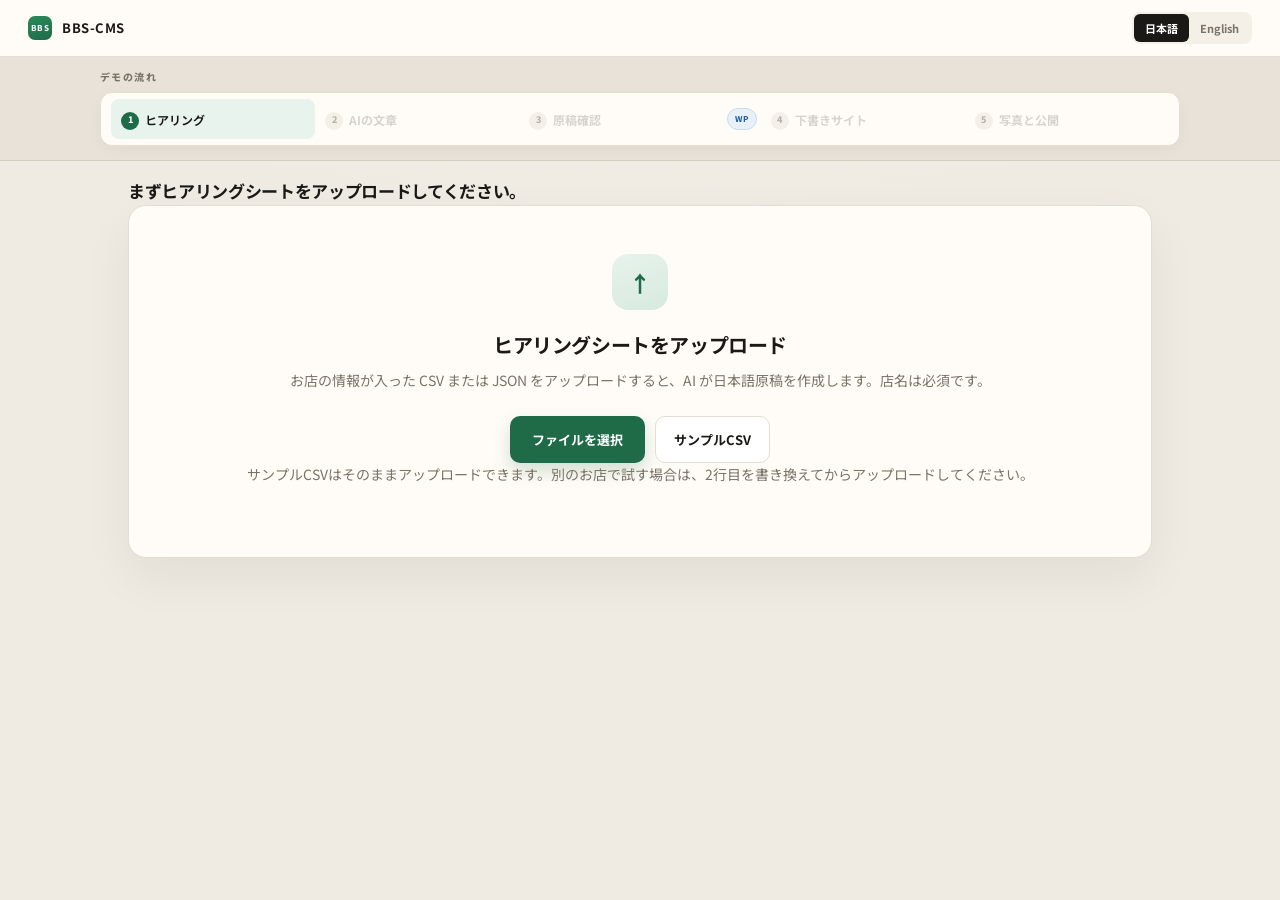
<file: docs/index.html>
<!DOCTYPE html>
<html lang="ja">
<head>
<meta charset="UTF-8">
<meta name="viewport" content="width=device-width, initial-scale=1">
<meta name="google" content="notranslate">
<title>BBS-CMS</title>
<link rel="preconnect" href="https://fonts.googleapis.com">
<link rel="preconnect" href="https://fonts.gstatic.com" crossorigin>
<link href="https://fonts.googleapis.com/css2?family=Noto+Sans+JP:wght@400;500;600;700&amp;family=Shippori+Mincho:wght@500;600;700&amp;display=swap" rel="stylesheet">
<style>
  :root {
    --ink: #1a1916;
    --muted: #7a7368;
    --line: #e4ddd2;
    --bg: #efeae2;
    --white: #fffcf7;
    --green: #1f6b48;
    --green-soft: #e7f3ec;
    --wp: #1d5f9e;
    --wp-soft: #e8f1f8;
    --gold: #b48a3c;
    --shop-base: #f7f1e8;
    --shop-ink: #2a271f;
    --shop-accent: #2a7d4f;
  }
  * { box-sizing: border-box; }
  html, body { height: 100%; }
  body {
    margin: 0;
    background:
      radial-gradient(1200px 420px at 50% -80px, #f7f3ec 0%, transparent 70%),
      var(--bg);
    color: var(--ink);
    font: 15px/1.65 "Noto Sans JP", "Hiragino Sans", ui-sans-serif, sans-serif;
  }
  button, input { font: inherit; }
  button { cursor: pointer; }
  .app { min-height: 100%; }
  header {
    position: sticky; top: 0; z-index: 30;
    display: flex; justify-content: space-between; align-items: center;
    padding: 12px 28px;
    background: var(--white);
    border-bottom: 1px solid var(--line);
  }
  .brand { display: flex; align-items: center; gap: 10px; }
  .mark {
    width: 24px; height: 24px; border-radius: 7px;
    background: linear-gradient(160deg, #2a8a5a, var(--green));
    color: #fff; display: grid; place-items: center; font-size: 8px; font-weight: 800; letter-spacing: .04em;
  }
  .brand strong { display: block; font-size: 13px; font-weight: 700; letter-spacing: .04em; }
  .brand small { display: none; }
  .lang { display: flex; background: #f4efe7; border-radius: 8px; padding: 2px; }
  .lang button { border: 0; background: transparent; padding: 5px 11px; font-size: 11px; font-weight: 700; color: var(--muted); border-radius: 6px; }
  .lang button.on { background: var(--ink); color: #fff; }
  .steps-bar {
    position: sticky; top: 49px; z-index: 20;
    background: #e8e2d8;
    border-bottom: 1px solid #d5cdc0;
    padding: 12px 28px 14px;
  }
  .steps-inner {
    max-width: 1080px; margin: 0 auto;
    background: var(--white);
    border: 1px solid var(--line);
    border-radius: 12px;
    padding: 6px 10px;
    box-shadow: 0 4px 14px rgba(40, 30, 16, .04);
  }
  .steps-label {
    margin: 0 auto 6px; max-width: 1080px;
    font-size: 10px; font-weight: 800; letter-spacing: .14em; color: var(--muted);
  }
  .story {
    display: flex; align-items: stretch; gap: 0;
  }
  .st {
    flex: 1; min-width: 0; border: 0; background: transparent;
    padding: 8px 10px; text-align: left; color: var(--muted);
    border-radius: 8px;
  }
  .st b {
    display: inline-flex; align-items: center; justify-content: center;
    width: 18px; height: 18px; border-radius: 50%;
    font-size: 9px; letter-spacing: 0; margin: 0 6px 0 0; vertical-align: middle;
    background: #ece6dc; color: var(--muted); font-weight: 800;
  }
  .st span {
    display: inline; font-size: 12px; font-weight: 650; color: var(--ink); opacity: .32;
    white-space: nowrap;
  }
  .st.on { background: var(--green-soft); }
  .st.on b { background: var(--green); color: #fff; }
  .st.on span, .st.done span { opacity: 1; }
  .st.done b { background: #d7eadf; color: var(--green); }
  .st.on.done b { background: var(--green); color: #fff; }
  .st.wp.on { background: var(--wp-soft); }
  .st.wp.on b { background: var(--wp); }
  .st.wp.done b { background: #d6e6f4; color: var(--wp); }
  .st.wp.on.done b { background: var(--wp); color: #fff; }
  .st:disabled { cursor: default; opacity: .55; }
  .gate {
    display: flex; align-items: center; padding: 0 4px;
    font-size: 8px; font-weight: 800; letter-spacing: .12em; color: var(--wp);
  }
  .gate i {
    font-style: normal; background: var(--wp-soft); border: 1px solid #c9dcea;
    padding: 3px 7px; border-radius: 999px; white-space: nowrap;
  }
  main { padding: 18px 28px 48px; max-width: 1080px; width: 100%; margin: 0 auto; }
  .say {
    margin: 0 0 2px; font-size: 17px; font-weight: 700; letter-spacing: -.02em; line-height: 1.4;
  }
  .hint { margin: 0 0 16px; color: var(--muted); font-size: 13px; }
  .say.hid, .hint.hid, .deploy-note.hid { display: none; }
  .deploy-note {
    margin: 0 0 14px; padding: 10px 14px; border-radius: 10px;
    background: #fff6df; border: 1px solid #ead7a0; color: #6a5318; font-size: 12px; line-height: 1.55;
  }
  .chip {
    display: inline-flex; align-items: center;
    font-size: 10px; font-weight: 800; letter-spacing: .1em;
    padding: 4px 9px; border-radius: 999px; margin-bottom: 10px;
  }
  .chip.b { background: var(--wp-soft); color: var(--wp); }
  .chip.gold { background: #f6edd8; color: #7a5c1e; }

  .doc {
    background: var(--white); border: 1px solid #d9d3c8; border-radius: 14px;
    overflow: hidden; box-shadow: 0 20px 50px rgba(40, 30, 16, .08);
  }
  .xls-bar {
    display: flex; justify-content: space-between; align-items: center; gap: 12px;
    padding: 11px 16px; background: linear-gradient(180deg, #2a8a5a, #1f6b48); color: #fff;
  }
  .xls-bar span { font-size: 13px; font-weight: 700; }
  .xls-bar small { font-weight: 500; opacity: .8; margin-left: 8px; font-size: 12px; }
  .xls-actions { display: flex; align-items: center; gap: 8px; flex-wrap: wrap; }
  .xls-dl, .xls-up, .xls-reset {
    color: #fff; text-decoration: none; font-size: 11px; font-weight: 700;
    background: rgba(255,255,255,.16); padding: 6px 11px; border-radius: 8px; border: 0; cursor: pointer;
  }
  .xls-up { cursor: pointer; display: inline-block; }
  .xls-up:hover, .xls-dl:hover, .xls-reset:hover { background: rgba(255,255,255,.26); }
  .xls-reset { color: #fff; }
  .xls-tabs {
    display: flex; gap: 0; padding: 0 12px; background: #f6f2ea; border-bottom: 1px solid var(--line);
  }
  .xls-tabs button {
    border: 0; background: transparent; padding: 10px 16px; font-size: 12px; font-weight: 700;
    color: var(--muted); border-bottom: 2px solid transparent; margin-bottom: -1px;
  }
  .xls-tabs button.on { color: var(--green); border-bottom-color: var(--green); background: #fff; }
  .xls-wrap { overflow: auto; background: #fff; padding: 0; }
  .xls-grid { width: 100%; border-collapse: collapse; font-size: 13.5px; }
  .xls-grid th {
    background: #f8f5ef; border-bottom: 1px solid var(--line); padding: 8px 14px;
    font-size: 10px; font-weight: 800; letter-spacing: .08em; color: var(--muted); text-align: left;
  }
  .xls-grid td { border-bottom: 1px solid #efeae2; padding: 10px 14px; vertical-align: top; line-height: 1.55; }
  .xls-grid td.xnum { color: #b4ada3; text-align: right; width: 36px; font-size: 11px; padding-right: 0; vertical-align: top; }
  .xls-grid td.xkey { color: var(--muted); font-weight: 650; min-width: 120px; max-width: 34%; white-space: normal; word-break: break-word; vertical-align: top; }
  .xls-grid td.xval { color: var(--ink); min-width: 160px; word-break: break-word; white-space: pre-wrap; vertical-align: top; }
  .xls-grid td.xhead { color: var(--muted); font-weight: 650; min-width: 180px; max-width: 42%; word-break: break-word; vertical-align: top; font-size: 12px; }
  .xls-grid tr.placeholder td { opacity: .55; }
  .xls-profile { font-size: 10px; font-weight: 800; letter-spacing: .06em; background: rgba(255,255,255,.18); padding: 4px 8px; border-radius: 999px; margin-left: 8px; }
  .xls-empty { padding: 28px 18px; color: var(--muted); font-size: 13px; line-height: 1.6; }
  .xls-grid tr:hover td { background: #fbf8f2; }
  .xcell-input { width: 100%; border: 0; background: transparent; padding: 0; font: inherit; font-weight: 700; color: inherit; }
  .xls-foot {
    display: flex; justify-content: space-between; align-items: center; gap: 12px; flex-wrap: wrap;
    padding: 12px 16px; background: #faf7f1; border-top: 1px solid var(--line);
  }
  .xls-foot p { margin: 0; font-size: 12px; color: var(--muted); }

  .actions { display: flex; gap: 8px; flex-wrap: wrap; }
  .btn {
    border: 0; border-radius: 10px; padding: 11px 18px; font-weight: 700; font-size: 13px;
    transition: transform .12s ease, box-shadow .12s ease;
  }
  .btn:hover { transform: translateY(-1px); }
  .btn.g { background: var(--green); color: #fff; box-shadow: 0 8px 18px rgba(31, 107, 72, .2); }
  .btn.b { background: var(--wp); color: #fff; box-shadow: 0 8px 18px rgba(29, 95, 158, .2); }
  .btn.w { background: #fff; border: 1px solid var(--line); color: var(--ink); }
  .btn:disabled { opacity: .38; cursor: not-allowed; transform: none; box-shadow: none; }

  .upload-stage {
    background: var(--white); border: 1px solid var(--line); border-radius: 18px;
    padding: 48px 32px; text-align: center;
    box-shadow: 0 20px 50px rgba(40, 30, 16, .06);
  }
  .upload-icon {
    width: 56px; height: 56px; margin: 0 auto 18px; border-radius: 16px;
    background: linear-gradient(160deg, #e7f3ec, #d7eadf); color: var(--green);
    display: grid; place-items: center; font-size: 22px; font-weight: 800;
  }
  .upload-stage h2 { margin: 0 0 8px; font-size: 20px; font-weight: 700; letter-spacing: -.02em; }
  .upload-stage p { margin: 0 0 24px; color: var(--muted); font-size: 14px; line-height: 1.6; }
  .upload-actions { display: flex; justify-content: center; gap: 10px; flex-wrap: wrap; }
  .upload-big { display: inline-flex; align-items: center; gap: 8px; padding: 13px 22px; cursor: pointer; }
  .upload-note { margin-top: 18px; font-size: 12px; color: #a39888; }

  .ai-studio {
    background: #f7f7f8; border: 1px solid #e5e5e5; border-radius: 20px;
    overflow: hidden; box-shadow: 0 24px 60px rgba(0, 0, 0, .06);
    min-height: 520px; display: flex; flex-direction: column;
  }
  .ai-top {
    display: flex; justify-content: space-between; align-items: center; gap: 16px; flex-wrap: wrap;
    padding: 14px 20px; background: #fff; border-bottom: 1px solid #ececec;
  }
  .ai-brand { display: flex; align-items: center; gap: 10px; }
  .ai-mark {
    width: 28px; height: 28px; border-radius: 8px;
    background: linear-gradient(145deg, #10a37f, #0d8a6a); color: #fff;
    display: grid; place-items: center; font-size: 10px; font-weight: 800;
  }
  .ai-brand strong { display: block; font-size: 13px; font-weight: 700; color: #202123; }
  .ai-brand small { display: block; font-size: 11px; color: #6e6e80; margin-top: 1px; }
  .ai-progress { display: flex; gap: 6px; flex-wrap: wrap; }
  .ai-pill {
    font-size: 10px; font-weight: 700; letter-spacing: .06em; padding: 5px 10px; border-radius: 999px;
    background: #f0f0f0; color: #8e8ea0;
  }
  .ai-pill.on { background: #e7f3ec; color: var(--green); }
  .ai-pill.done { background: #ececec; color: #565869; }
  .ai-thread {
    flex: 1; overflow: auto; padding: 24px 20px 20px;
    display: flex; flex-direction: column; gap: 18px;
  }
  .ai-msg { display: flex; gap: 12px; align-items: flex-start; max-width: 820px; width: 100%; margin: 0 auto; }
  .ai-msg.user { flex-direction: row-reverse; margin-left: auto; }
  .ai-avatar {
    width: 30px; height: 30px; border-radius: 8px; flex-shrink: 0;
    display: grid; place-items: center; font-size: 10px; font-weight: 800;
  }
  .ai-msg.assistant .ai-avatar { background: #10a37f; color: #fff; }
  .ai-msg.user .ai-avatar { background: #5436da; color: #fff; }
  .ai-bubble {
    flex: 1; min-width: 0; background: #fff; border: 1px solid #ececec;
    border-radius: 14px; padding: 16px 18px; line-height: 1.75; color: #353740; font-size: 14.5px;
    box-shadow: 0 1px 2px rgba(0,0,0,.04);
  }
  .ai-msg.user .ai-bubble { background: #f7f7f8; color: #202123; }
  .ai-note {
    max-width: 820px; width: 100%; margin: 0 auto;
    font-size: 12px; color: #8e8ea0; padding: 0 42px;
  }
  .ai-composer {
    border-top: 1px solid #ececec; background: #fff; padding: 14px 20px 18px;
  }
  .ai-composer-inner {
    max-width: 820px; margin: 0 auto;
    display: flex; align-items: center; justify-content: space-between; gap: 12px; flex-wrap: wrap;
    background: #f7f7f8; border: 1px solid #ececec; border-radius: 16px;
    padding: 10px 12px 10px 18px;
  }
  .ai-composer p { margin: 0; font-size: 13px; color: #565869; line-height: 1.5; }
  .ai-composer .actions { margin: 0; }
  .ai-busy {
    display: flex; align-items: center; gap: 10px;
    color: #8e8ea0; font-size: 13px;
  }
  .ai-bubble .sec { margin-top: 18px; padding-top: 16px; border-top: 1px solid #f0f0f0; }
  .ai-bubble .sec:first-child { margin-top: 0; padding-top: 0; border-top: 0; }
  .ai-bubble .sec-lab {
    font-size: 10px; font-weight: 800; letter-spacing: .14em; color: #8e8ea0; margin-bottom: 8px;
  }
  .ai-bubble h3 {
    margin: 0 0 10px; font-size: 22px; line-height: 1.45; font-weight: 650;
    font-family: "Shippori Mincho", serif; color: #202123;
  }
  .ai-bubble .lead { margin: 0; font-size: 15px; line-height: 1.85; color: #353740; }
  .ai-bubble .para { margin: 0 0 12px; font-size: 14.5px; line-height: 1.85; color: #353740; }
  .ai-bubble .para:last-child { margin-bottom: 0; }
  .ai-bubble .cta-pill {
    display: inline-block; margin-top: 4px; padding: 8px 16px; border-radius: 999px;
    background: var(--green); color: #fff; font-size: 12px; font-weight: 700;
  }
  .ai-cursor {
    display: inline-block; width: 2px; height: 1em; background: #10a37f;
    margin-left: 2px; vertical-align: text-bottom; animation: blink .9s step-end infinite;
  }
  @keyframes blink { 50% { opacity: 0; } }
  .ai-typing {
    display: inline-flex; gap: 4px; align-items: center; padding: 2px 0;
  }
  .ai-typing i {
    width: 5px; height: 5px; border-radius: 50%; background: #8e8ea0;
    animation: typdot 1.2s ease-in-out infinite;
  }
  .ai-typing i:nth-child(2) { animation-delay: .15s; }
  .ai-typing i:nth-child(3) { animation-delay: .3s; }
  @keyframes typdot { 0%, 60%, 100% { transform: translateY(0); opacity: .4; } 30% { transform: translateY(-3px); opacity: 1; } }

  .copy-wrap {
    background: #fbf7f0;
    border: 1px solid #e0d6c6;
    border-radius: 18px;
    overflow: hidden;
    box-shadow: 0 24px 56px rgba(40, 30, 16, .08);
  }
  .copy-banner {
    display: flex; align-items: center; justify-content: space-between; gap: 12px;
    padding: 11px 28px; background: #2a271f; color: #f3eadc;
    font-size: 11px; font-weight: 700; letter-spacing: .12em;
  }
  .copy-banner.writing { justify-content: flex-start; }
  .copy-banner .dot {
    width: 7px; height: 7px; border-radius: 50%; background: #c4a574; flex-shrink: 0;
    animation: pulse 1.1s ease-in-out infinite;
  }
  .copy-banner em { font-style: normal; color: #c4a574; font-weight: 800; }
  .copy-body {
    padding: 40px 48px 44px;
    max-width: 760px;
    margin: 0 auto;
    background:
      linear-gradient(180deg, rgba(255,255,255,.55) 0%, transparent 80px),
      #fbf7f0;
  }
  .copy-kicker {
    font-size: 11px; font-weight: 700; letter-spacing: .18em; color: var(--green);
    margin: 0 0 14px;
  }
  .copy-part { margin-bottom: 28px; }
  .copy-part:last-child { margin-bottom: 0; }
  .copy-lab {
    font-size: 10px; font-weight: 800; letter-spacing: .16em; color: #a39888;
    margin-bottom: 10px;
  }
  .copy-part h2 {
    margin: 0; font-size: 32px; line-height: 1.4; font-weight: 700;
    font-family: "Shippori Mincho", serif; letter-spacing: .02em;
  }
  .copy-rule {
    width: 48px; height: 1px; background: #c4a574; margin: 22px 0 0; border: 0;
  }
  .copy-part .lead {
    margin: 0; font-size: 17px; line-height: 2; color: #3d3932;
    font-family: "Shippori Mincho", serif;
  }
  .copy-part .text p {
    margin: 0 0 18px; font-size: 15.5px; line-height: 2.05; color: #3d3932;
  }
  .copy-part .text p:last-child { margin-bottom: 0; }
  .copy-btn {
    display: inline-block; background: var(--green); color: #fff;
    padding: 12px 22px; border-radius: 999px; font-weight: 700; font-size: 13px;
    letter-spacing: .04em; box-shadow: 0 10px 22px rgba(31, 107, 72, .22);
  }
  .pulse { animation: pulse 1.1s ease-in-out infinite; }
  @keyframes pulse { 50% { opacity: .4; } }

  .decide {
    display: flex; align-items: center; justify-content: space-between; gap: 12px; flex-wrap: wrap;
    margin-top: 14px; padding: 14px 16px; background: var(--white);
    border: 1px solid var(--line); border-radius: 14px;
    box-shadow: 0 8px 24px rgba(40, 30, 16, .04);
  }
  .decide p { margin: 0; font-size: 14px; font-weight: 700; }

  .browser {
    background: var(--white); border: 1px solid var(--line); border-radius: 16px; overflow: hidden;
    box-shadow: 0 22px 50px rgba(40, 30, 16, .1);
  }
  .chrome {
    display: flex; align-items: center; gap: 8px; padding: 9px 14px;
    background: #ece7de; border-bottom: 1px solid var(--line);
  }
  .dots { display: flex; gap: 5px; }
  .dots i { width: 8px; height: 8px; border-radius: 50%; background: #c9c0b3; }
  .url {
    flex: 1; background: #fff; border: 1px solid #ddd6ca; border-radius: 999px;
    padding: 4px 12px; font-size: 12px; color: var(--muted);
    display: flex; justify-content: space-between; gap: 10px;
  }
  .badge { font-size: 10px; font-weight: 800; letter-spacing: .06em; color: var(--wp); background: var(--wp-soft); padding: 2px 7px; border-radius: 999px; }
  .badge.live { color: var(--green); background: var(--green-soft); animation: none; }
  .tabs { display: flex; gap: 0; background: #f4efe7; padding: 0 10px; border-bottom: 1px solid var(--line); }
  .tabs button {
    border: 0; background: transparent; padding: 11px 14px; font-size: 13px; font-weight: 700; color: var(--muted);
    border-bottom: 2px solid transparent;
  }
  .tabs button.on { color: var(--wp); border-bottom-color: var(--wp); }
  .site { background: var(--shop-base); color: var(--shop-ink); }
  .snav {
    display: flex; justify-content: space-between; align-items: center;
    padding: 18px 28px; border-bottom: 1px solid #eadfce; font-size: 13px;
  }
  .snav strong { font-size: 16px; font-family: "Shippori Mincho", serif; font-weight: 700; }
  .snav span { color: var(--muted); letter-spacing: .04em; }
  .hero { padding: 40px 28px 22px; }
  .hero small { display: block; color: var(--shop-accent); font-size: 11px; font-weight: 800; letter-spacing: .14em; }
  .hero h2 { margin: 10px 0 14px; font-size: 30px; line-height: 1.4; font-family: "Shippori Mincho", serif; font-weight: 700; }
  .hero p { margin: 0 0 8px; }
  .cta {
    display: inline-block; background: var(--shop-accent); color: #fff; font-weight: 700;
    padding: 10px 18px; border-radius: 999px; font-size: 13px; margin-top: 10px;
  }
  .copy { padding: 4px 28px 24px; }
  .copy p { margin: 0 0 12px; font-size: 14.5px; line-height: 1.9; }
  .photos { display: grid; grid-template-columns: 1fr 1fr; gap: 10px; padding: 0 28px 18px; }
  .ph {
    min-height: 132px; border: 1.5px dashed var(--gold); border-radius: 12px;
    background: repeating-linear-gradient(-45deg, #f6edd8, #f6edd8 8px, #f0e3c4 8px, #f0e3c4 16px);
    display: grid; place-items: center; text-align: center; font-size: 13px; color: #7a5c1e; width: 100%;
  }
  .ph.on {
    border-style: solid; color: #fff; font-weight: 700;
    background: linear-gradient(160deg, #8a9e7a 0%, #5e7a58 42%, #c4a574 100%);
  }
  .svc {
    display: flex; justify-content: space-between; align-items: baseline; gap: 16px;
    padding: 16px 28px; border-top: 1px solid #eadfce; background: rgba(255,255,255,.55);
  }
  .svc b { display: block; font-family: "Shippori Mincho", serif; }
  .svc em { font-style: normal; color: var(--muted); font-size: 12px; font-weight: 500; }
  .info { display: grid; grid-template-columns: repeat(3, 1fr); gap: 1px; background: #eadfce; border-top: 1px solid #eadfce; }
  .info div { background: #fff; padding: 14px 16px; font-size: 12px; }
  .info b { display: block; color: var(--muted); font-size: 10px; letter-spacing: .1em; margin-bottom: 4px; }
  .foot { padding: 14px 28px 18px; font-size: 12px; color: var(--muted); }
  .err { color: #8f3b30; font-size: 13px; margin-top: 12px; }
  .ok { color: var(--green); font-size: 13px; margin-top: 12px; }
  @media (max-width: 860px) {
    .story { overflow-x: auto; }
    .st span { display: none; }
    .st.on span { display: inline; }
    .gate { display: none; }
    .photos, .info { grid-template-columns: 1fr; }
    header, .steps-bar, main { padding-left: 16px; padding-right: 16px; }
    .steps-bar { top: 45px; }
    .copy-body { padding: 24px 20px 28px; }
    .copy-part h2 { font-size: 24px; }
  }
</style>
</head>
<body data-lang="ja">
<div class="app">
  <header>
    <div class="brand">
      <span class="mark">BBS</span>
      <div>
        <strong>BBS-CMS</strong>
        <small id="brandsub"></small>
      </div>
    </div>
    <div class="lang">
      <button type="button" data-lang="ja" class="on">日本語</button>
      <button type="button" data-lang="en">English</button>
    </div>
  </header>
  <section class="steps-bar">
    <p class="steps-label" id="stepslabel"></p>
    <div class="steps-inner">
      <nav class="story" id="stepper"></nav>
    </div>
  </section>
  <main>
    <p class="deploy-note hid" id="deployNote"></p>
    <p class="say" id="say"></p>
    <p class="hint" id="hint"></p>
    <div id="view"></div>
    <p id="msg"></p>
  </main>
</div>
<script src="config.js"></script>
<script>
(function () {
  var STEPS = [
    { id: "hearing", ja: "ヒアリング", en: "Hearing" },
    { id: "write", ja: "AIの文章", en: "AI copy" },
    { id: "review", ja: "原稿確認", en: "Copy review" },
    { id: "wp", ja: "下書きサイト", en: "Draft site", wp: true },
    { id: "finish", ja: "写真と公開", en: "Photos", wp: true }
  ];
  var SAY = {
    hearing: ["まずヒアリングシートをアップロードしてください。", "Upload the hearing sheet first."],
    write: ["", ""],
    review: ["", ""],
    wp: ["WordPressに4ページの下書きができました。まだ公開していません。", "A 4-page WordPress draft is ready. It is not published."],
    finish: ["写真と公開は手動です。AIは公開しません。", "Photos and publish are manual. AI does not publish."]
  };
  var HINT = {
    hearing: ["CSV または JSON。テンプレートもダウンロードできます。", "CSV or JSON. You can download a template."],
    write: ["", ""],
    review: ["", ""],
    wp: ["ホーム・メニュー・アクセス・ご予約。下書きのままです。", "Home, Menu, Access, Booking. Still a draft."],
    finish: ["金色の枠をクリックして写真を入れてから、公開できます。", "Click a gold frame to add a photo, then Publish."]
  };
  var state = {
    step: "hearing", max: 0, running: false, jobId: "", xlsTab: "summary",
    hearingLoaded: false, hearingSource: "", hearingFile: "", hearingProfile: "",
    hearingTable: { summary: [], raw: [], menu_count: 0, default_tab: "summary" },
    writePhase: 0, aiStatus: "",
    costUsd: null,
    hearing: {
      business_name: "", catchcopy: "", concept: "", industry: "relaxation_salon",
      area: "", address: "", station: "", phone: "", hours: "", closed: "",
      parking: "", reservation: "", payment: "", first_visit: "", target: "", tone: "",
      atmosphere: [], menu: [], services: [], forbidden: [], missing: [],
      colors: { base: "#FBF7F0", ink: "#2C2A26", "accent-1": "#2a7d4f", "accent-2": "#C4A574" }
    },
    copy: { heading: "", lead: "", body_paragraphs: [], cta: "" },
    site: null, photos: {}, published: false, raw: "", page: "home"
  };
  var abort = null, timer = null;

  function api(path) {
    var base = String(window.DEMO_API_BASE || "").replace(/\/$/, "");
    return base + path;
  }
  function asset(name) {
    return window.DEMO_API_BASE ? api("/v1/demo/" + name) : "./" + name;
  }
  function isHostedDemo() {
    return location.hostname.endsWith("github.io") || location.hostname.endsWith("githubusercontent.com");
  }
  function showDeployNote() {
    var el = document.getElementById("deployNote");
    if (!el) return;
    if (isHostedDemo() && !window.DEMO_API_BASE) {
      el.className = "deploy-note";
      el.textContent = t(
        "プレビュー表示です。AIの文章生成には API の接続が必要です。URL に ?api=あなたのAPIのURL を付けて開いてください。",
        "Preview mode. Live AI needs an API URL. Open with ?api=YOUR_API_URL"
      );
    } else {
      el.className = "deploy-note hid";
      el.textContent = "";
    }
  }
  function loadHearingData() {
    return fetch(api("/v1/demo/hearing"))
      .then(function (r) {
        if (!r.ok) throw new Error("HTTP " + r.status);
        return r.json();
      })
      .catch(function () {
        return fetch("./hearing_salon.json")
          .then(function (r) {
            if (!r.ok) throw new Error("HTTP " + r.status);
            return r.json();
          })
          .then(function (hearing) { return { hearing: hearing }; });
      });
  }

  function L() { return document.body.getAttribute("data-lang") === "en" ? "en" : "ja"; }
  function t(ja, en) { return L() === "ja" ? ja : en; }
  function esc(s) {
    return String(s || "").replace(/[&<>"']/g, function (c) {
      return ({ "&": "&amp;", "<": "&lt;", ">": "&gt;", '"': "&quot;", "'": "&#39;" })[c];
    });
  }
  function list(v) { return Array.isArray(v) ? v : String(v || "").split(/[、,]/).map(function (x) { return x.trim(); }).filter(Boolean); }
  function pick(str, key) {
    var m = String(str).match(new RegExp('"' + key + '"\\s*:\\s*"((?:\\\\.|[^"\\\\])*)"'));
    if (!m) return "";
    try { return JSON.parse('"' + m[1] + '"'); } catch (e) { return m[1]; }
  }
  function pickArr(str) {
    var m = String(str).match(/"body_paragraphs"\s*:\s*\[([\s\S]*?)\]/);
    if (!m) return [];
    try { return JSON.parse("[" + m[1] + "]"); } catch (e) { return []; }
  }
  function msg(text, ok) {
    var el = document.getElementById("msg");
    el.className = ok ? "ok" : (text ? "err" : "");
    el.textContent = text || "";
  }
  function readForm() {
    var name = document.getElementById("business_name");
    if (name) state.hearing.business_name = name.value.trim();
    var area = document.getElementById("area");
    if (area) state.hearing.area = area.value.trim();
    if (!state.hearing.area) {
      state.hearing.area = String(state.hearing.address || state.hearing.station || "").trim();
    }
  }
  function buildTableFromHearing(h) {
    h = h || {};
    var fields = [
      ["business_name", "店名", "Shop name"],
      ["industry", "業種", "Industry"],
      ["catchcopy", "キャッチコピー", "Tagline"],
      ["concept", "コンセプト", "Concept"],
      ["target", "ターゲット", "Target"],
      ["tone", "トーン", "Tone"],
      ["area", "エリア", "Area"],
      ["address", "住所", "Address"],
      ["station", "最寄駅", "Station"],
      ["phone", "電話", "Phone"],
      ["hours", "営業時間", "Hours"],
      ["closed", "定休日", "Closed"],
      ["reservation", "予約", "Booking"],
      ["payment", "支払い", "Payment"],
      ["first_visit", "初回来店", "First visit"]
    ];
    var summary = [];
    fields.forEach(function (f) {
      var val = h[f[0]];
      if (Array.isArray(val)) val = val.join("、");
      if (val == null || String(val).trim() === "") return;
      summary.push({ key: f[0], label_ja: f[1], label_en: f[2], value: String(val) });
    });
    list(h.missing).forEach(function (item) {
      if (!summary.some(function (row) { return row.key === "missing"; })) {
        summary.push({ key: "missing", label_ja: "未確認", label_en: "Still needed", value: list(h.missing).join("、") });
      }
    });
    var menu = menuOf(h);
    return {
      summary: summary,
      raw: [],
      menu_count: menu.length,
      service_count: list(h.services).length,
      default_tab: menu.length ? "menu" : "summary"
    };
  }
  function hearingTabs(table, h) {
    table = table || { summary: [], raw: [], menu_count: 0 };
    var tabs = [];
    if ((table.summary || []).length) {
      tabs.push({ id: "summary", ja: "整理済み", en: "Summary" });
    }
    if (menuOf(h).length || (table.menu_count || 0) > 0 || list(h.services).length) {
      tabs.push({ id: "menu", ja: "メニュー", en: "Menu" });
    }
    if ((table.raw || []).length) {
      tabs.push({ id: "sheet", ja: "CSV原文", en: "CSV fields" });
    }
    if (!tabs.length) tabs.push({ id: "summary", ja: "整理済み", en: "Summary" });
    return tabs;
  }
  function pickDefaultTab(table) {
    table = table || {};
    if (table.default_tab && ["summary", "menu", "sheet"].indexOf(table.default_tab) >= 0) {
      return table.default_tab;
    }
    if ((table.menu_count || 0) > 0) return "menu";
    if ((table.raw || []).length > 12) return "sheet";
    return "summary";
  }
  function menuOf(h) {
    if (h.menu && h.menu.length) return h.menu;
    return list(h.services).map(function (name) { return { name: name, duration: "", price: t("要ヒアリング", "TBD") }; });
  }
  function hasHearing() {
    return state.hearingLoaded && !!String(state.hearing.business_name || "").trim();
  }
  function csvEscape(value) {
    var s = String(value == null ? "" : value);
    if (/[",\n\r]/.test(s)) return '"' + s.replace(/"/g, '""') + '"';
    return s;
  }
  function hearingCsvHeaders() {
    return ["business_name", "catchcopy", "concept", "area", "address", "station", "phone", "hours", "closed", "parking", "reservation", "payment", "first_visit", "target", "tone", "services", "forbidden", "missing"];
  }
  function hearingToCsv(h) {
    h = h || {};
    var menu = Array.isArray(h.menu) ? h.menu : [];
    var services = menu.length
      ? menu.map(function (item) {
          return [item.name, item.duration, item.price].filter(Boolean).join(" ");
        }).join("; ")
      : (Array.isArray(h.services) ? h.services.join("; ") : String(h.services || ""));
    var row = {
      business_name: h.business_name || "",
      catchcopy: h.catchcopy || "",
      concept: h.concept || "",
      area: h.area || "",
      address: h.address || "",
      station: h.station || "",
      phone: h.phone || "",
      hours: h.hours || "",
      closed: h.closed || "",
      parking: h.parking || "",
      reservation: h.reservation || "",
      payment: h.payment || "",
      first_visit: h.first_visit || "",
      target: h.target || "",
      tone: h.tone || "",
      services: services,
      forbidden: list(h.forbidden).join(", "),
      missing: list(h.missing).join(", ")
    };
    var headers = hearingCsvHeaders();
    return headers.join(",") + "\n" + headers.map(function (key) { return csvEscape(row[key]); }).join(",") + "\n";
  }
  function downloadCsv(filename, text) {
    var blob = new Blob(["\uFEFF" + text], { type: "text/csv;charset=utf-8" });
    var a = document.createElement("a");
    a.href = URL.createObjectURL(blob);
    a.download = filename;
    document.body.appendChild(a);
    a.click();
    a.remove();
    setTimeout(function () { URL.revokeObjectURL(a.href); }, 800);
  }
  function templateCsv() {
    return hearingToCsv({
      business_name: "緑の間リラクゼーション",
      catchcopy: "桜新町で、仕事帰りのひと休み。",
      concept: "日常の疲れをほどく落ち着いたプライベート空間。地域密着型サロン。",
      area: "東京都世田谷区桜新町",
      address: "東京都世田谷区桜新町1-12-8 グリーンビル2F",
      station: "東急田園都市線 桜新町駅 徒歩4分",
      phone: "03-1234-5678",
      hours: "10:00–20:00（最終受付 19:00）",
      closed: "火曜定休",
      parking: "近隣コインパーキング",
      reservation: "お電話またはLINE公式アカウント",
      payment: "現金・クレジットカード（VISA/Mastercard/JCB）",
      first_visit: "初回カウンセリングあり",
      target: "桜新町周辺で働く30〜50代",
      tone: "落ち着いた丁寧語。上品すぎず初めてでも入りやすい",
      services: "アロマ 60/90分 ¥8,800/¥12,100; ヘッドスパ 40分 ¥5,500; フットケア 40分 ¥4,400; リフレッシュ 75分 ¥11,000",
      forbidden: "医療効果の断定,必ず改善する,医師監修と偽ること",
      missing: "スタッフ紹介,お客様の声,店内写真"
    });
  }
  function currentHearingFilename() {
    var file = String(state.hearingFile || "");
    if (/\.csv$/i.test(file) && !/^hearing_salon\.csv$/i.test(file)) return file;
    var base = String(state.hearing.business_name || "hearing-sheet")
      .replace(/[\\/:*?"<>|]+/g, "")
      .replace(/\s+/g, "-")
      .slice(0, 60);
    return (base || "hearing-sheet") + ".csv";
  }
  function downloadHearingSheet() {
    if (hasHearing()) {
      readForm();
      downloadCsv(currentHearingFilename(), hearingToCsv(state.hearing));
      return;
    }
    downloadCsv("hearing-sheet.csv", templateCsv());
  }

  function viewAiStudio() {
    var h = state.hearing;
    var c = state.copy || {};
    var paras = c.body_paragraphs || [];
    var hasContent = !!(c.heading || c.lead || paras.length || c.cta);
    var done = !state.running && hasContent;
    var phase = done ? 3 : (state.writePhase || 1);
    var pills = [
      { n: 1, ja: "ヒアリング確認", en: "Hearing check" },
      { n: 2, ja: "高速執筆", en: "Fast draft" },
      { n: 3, ja: "並列検証", en: "Parallel verify" }
    ];
    var pillHtml = pills.map(function (p) {
      var cls = "ai-pill" + (phase > p.n || done ? " done" : "") + (phase === p.n && !done ? " on" : "") + (done && p.n === 3 ? " on" : "");
      return '<span class="' + cls + '">' + t(p.ja, p.en) + "</span>";
    }).join("");
    var draft = "";
    if (c.heading) {
      draft += '<div class="sec"><div class="sec-lab">' + t("見出し", "Headline") + "</div><h3>" + esc(c.heading) + "</h3></div>";
    } else if (state.running) {
      draft += '<div class="sec"><div class="sec-lab">' + t("見出し", "Headline") + '</div><span class="ai-typing"><i></i><i></i><i></i></span></div>';
    }
    if (c.lead) {
      draft += '<div class="sec"><div class="sec-lab">' + t("リード文", "Lead") + '</div><p class="lead">' + esc(c.lead) + "</p></div>";
    } else if (state.running && c.heading) {
      draft += '<div class="sec"><div class="sec-lab">' + t("リード文", "Lead") + '</div><span class="ai-typing"><i></i><i></i><i></i></span></div>';
    }
    if (paras.length) {
      draft += '<div class="sec"><div class="sec-lab">' + t("本文", "Body") + "</div>";
      draft += paras.map(function (p) { return '<p class="para">' + esc(p) + "</p>"; }).join("");
      draft += "</div>";
    } else if (state.running && c.lead) {
      draft += '<div class="sec"><div class="sec-lab">' + t("本文", "Body") + '</div><span class="ai-typing"><i></i><i></i><i></i></span></div>';
    }
    if (c.cta) {
      draft += '<div class="sec"><div class="sec-lab">CTA</div><span class="cta-pill">' + esc(c.cta) + "</span></div>";
    }
    if (!hasContent && state.running) {
      draft = '<span class="ai-typing"><i></i><i></i><i></i></span>';
    }
    var cursor = state.running ? '<span class="ai-cursor"></span>' : "";
    var note = "";
    if (state.running) {
      note = '<p class="ai-note">' + esc(state.aiStatus || t("原稿を書いています…", "Writing the draft…")) + "</p>";
    } else if (done) {
      note = '<p class="ai-note">' + t("原稿が完成しました。この内容で進めてよいかご確認ください。", "Draft complete. Please review before continuing.") + "</p>";
      if (state.costUsd !== null && state.costUsd !== undefined) {
        var usd = Number(state.costUsd);
        note += '<p class="ai-note ai-cost">' + t("推定コスト", "Estimated cost") + ": $" + (isNaN(usd) ? String(state.costUsd) : usd.toFixed(6)) + "</p>";
      }
    }
    var composer = state.running
      ? '<div class="ai-composer"><div class="ai-composer-inner"><div class="ai-busy"><span class="ai-typing"><i></i><i></i><i></i></span>' +
        t("執筆中です。完成までお待ちください。", "Writing. Please wait until the draft is complete.") +
        "</div></div></div>"
      : (done
        ? '<div class="ai-composer"><div class="ai-composer-inner"><p>' +
          t("この日本語を使いますか？", "Use this Japanese?") +
          '</p><div class="actions"><button class="btn b" id="ok">' + t("使える → WordPressへ", "Yes → WordPress") +
          '</button><button class="btn w" id="again">' + t("書き直す", "Rewrite") + "</button></div></div></div>"
        : "");
    return '<div class="ai-studio">' +
      '<div class="ai-top">' +
      '<div class="ai-brand"><span class="ai-mark">AI</span><div><strong>BBS AI Writer</strong><small>' +
      esc(h.business_name || t("ホームページ原稿", "Homepage copy")) + "</small></div></div>" +
      '<div class="ai-progress">' + pillHtml + "</div></div>" +
      '<div class="ai-thread">' +
      '<div class="ai-msg user"><span class="ai-avatar">You</span><div class="ai-bubble">' +
      t("このヒアリングシートの内容をもとに、トップページの日本語原稿を書いてください。", "Write homepage Japanese copy based on this hearing sheet.") +
      "</div></div>" +
      '<div class="ai-msg assistant"><span class="ai-avatar">AI</span><div class="ai-bubble">' +
      draft + cursor + "</div></div>" + note + "</div>" + composer + "</div>";
  }

  function stepper() {
    var html = "";
    STEPS.forEach(function (s, i) {
      if (s.id === "wp") html += '<div class="gate"><i>WP</i></div>';
      var cls = "st" + (s.wp ? " wp" : "") + (state.step === s.id ? " on" : "") + (i <= state.max ? " done" : "");
      html += '<button class="' + cls + '" data-id="' + s.id + '"' + (i > state.max ? " disabled" : "") + "><b>" + (i + 1) + "</b><span>" + (L() === "ja" ? s.ja : s.en) + "</span></button>";
    });
    document.getElementById("stepper").innerHTML = html;
    document.querySelectorAll(".st").forEach(function (b) {
      b.addEventListener("click", function () {
        if (b.disabled) return;
        state.step = b.getAttribute("data-id");
        draw();
      });
    });
  }

  function preview(page, photoMode) {
    var h = state.hearing, c = state.copy || {}, site = state.site;
    var items = menuOf(h);
    var nav = ((site && site.nav) || [
      { id: "home", label: t("ホーム", "Home") },
      { id: "menu", label: t("メニュー", "Menu") },
      { id: "access", label: t("アクセス", "Access") },
      { id: "contact", label: t("ご予約", "Booking") }
    ]);
    var inner;
    if (page === "menu") {
      inner = '<div class="hero"><small>' + esc(h.business_name) + "</small><h2>" + t("メニュー", "Menu") + "</h2><p>" + t("所要時間と料金は、お店から聞いた内容です。", "Times and prices come from the hearing.") + "</p></div>" +
        items.map(function (s) {
          return '<div class="svc"><span><b>' + esc(s.name) + "</b><em>" + esc(s.duration || "") +
            (s.description ? " · " + esc(s.description) : "") + "</em></span><span>" + esc(s.price || "") + "</span></div>";
        }).join("") + photosRow(["menu"], photoMode);
    } else if (page === "access") {
      inner = '<div class="hero"><small>' + t("アクセス", "Access") + "</small><h2>" + esc(h.station || h.area) + "</h2>" +
        "<p>" + esc(h.address || "") + "</p>" +
        "<p>" + t("営業時間", "Hours") + " " + esc(h.hours) + (h.closed ? " / " + esc(h.closed) : "") + "</p>" +
        (h.parking ? "<p>" + t("駐車場", "Parking") + " " + esc(h.parking) + "</p>" : "") + "</div>";
    } else if (page === "contact") {
      inner = '<div class="hero"><small>' + t("ご予約", "Booking") + "</small><h2>" + t("ご予約・お問い合わせ", "Book / enquire") + "</h2>" +
        "<p>" + esc(h.reservation || "") + "</p>" +
        "<p>TEL " + esc(h.phone || "") + "</p>" +
        '<span class="cta">' + esc(c.cta || t("ご予約はこちら", "Book")) + "</span></div>";
    } else {
      var paras = (c.body_paragraphs || []).slice(0, 4);
      inner = '<div class="hero"><small>' + esc(h.catchcopy || h.area) + "</small><h2>" +
        esc(c.heading || "") + "</h2><p>" + esc(c.lead || "") + '</p><span class="cta">' + esc(c.cta || "") + "</span></div>" +
        photosRow(["home1", "home2"], photoMode) + '<div class="copy">' +
        paras.map(function (p) { return "<p>" + esc(p) + "</p>"; }).join("") + "</div>";
    }
    var tabs = '<div class="tabs">' + nav.map(function (n) {
      return '<button type="button" data-page="' + (n.id || "") + '" class="' + (page === n.id ? "on" : "") + '">' + esc(n.label) + "</button>";
    }).join("") + "</div>";
    var status = state.published
      ? '<span class="badge live">' + t("公開中", "Live") + "</span>"
      : '<span class="badge">' + t("下書き · 未公開", "Draft · unpublished") + "</span>";
    return '<div class="browser">' + tabs +
      '<div class="chrome"><div class="dots"><i></i><i></i><i></i></div><div class="url"><span>' + esc(h.business_name) + "</span>" + status + "</div></div>" +
      '<div class="site"><div class="snav"><strong>' + esc(h.business_name) + "</strong><span>" + nav.map(function (n) { return esc(n.label); }).join("　") + "</span></div>" + inner +
      '<div class="info"><div><b>' + t("営業", "Hours") + "</b>" + esc(h.hours) + (h.closed ? " / " + esc(h.closed) : "") + "</div>" +
      "<div><b>" + t("アクセス", "Access") + "</b>" + esc(h.station || h.area) + "</div>" +
      "<div><b>" + t("予約", "Booking") + "</b>" + esc(h.reservation || h.phone || "") + "</div></div>" +
      '<div class="foot">' + esc(h.address || h.area) + (h.phone ? "　TEL " + esc(h.phone) : "") + "</div></div></div>";
  }
  function photosRow(ids, mode) {
    if (mode !== "edit") return "";
    return '<div class="photos">' + ids.map(function (id) { return slot(id); }).join("") + "</div>";
  }
  function slot(id) {
    var on = !!state.photos[id];
    var label = on ? t("写真を入れました", "Photo added") : t("ここをクリックして写真を入れる", "Click to add a photo");
    return '<button type="button" class="ph' + (on ? " on" : "") + '" data-ph="' + id + '">' + label + "</button>";
  }

  function excelRow(num, ja, en, val, editable, fieldId) {
    var cell = editable
      ? '<input id="' + (fieldId || "business_name") + '" class="xcell-input" value="' + esc(val) + '">'
      : esc(val || "—");
    return "<tr><td class=\"xnum\">" + num + '</td><td class="xkey">' + t(ja, en) + '</td><td class="xval">' + cell + "</td></tr>";
  }
  function summaryRow(num, row, editable) {
    var label = t(row.label_ja || row.key, row.label_en || row.key);
    var isBiz = row.key === "business_name";
    var isArea = row.key === "area";
    var cell = (editable && (isBiz || isArea))
      ? '<input id="' + (isBiz ? "business_name" : "area") + '" class="xcell-input" value="' + esc(row.value) + '">'
      : esc(row.value || "—");
    return "<tr><td class=\"xnum\">" + num + '</td><td class="xkey">' + label + '</td><td class="xval">' + cell + "</td></tr>";
  }
  function rawRow(num, row) {
    return "<tr><td class=\"xnum\">" + num + '</td><td class="xhead">' + esc(row.header || "") +
      '</td><td class="xval">' + esc(row.value || "—") + "</td></tr>";
  }

  function viewHearing() {
    if (!hasHearing()) {
      return '<div class="upload-stage">' +
        '<div class="upload-icon">↑</div>' +
        "<h2>" + t("ヒアリングシートをアップロード", "Upload hearing sheet") + "</h2>" +
        "<p>" + t("お店の情報が入った CSV または JSON をアップロードすると、AI が日本語原稿を作成します。店名は必須です。", "Upload a CSV or JSON hearing sheet, then AI will write the Japanese copy. Shop name is required.") + "</p>" +
        '<div class="upload-actions">' +
        '<label class="btn g upload-big"><input type="file" id="hearingUp" accept=".csv,.json,.txt,.tsv" hidden>' + t("ファイルを選択", "Choose file") + "</label>" +
        '<button type="button" class="btn w" id="hearingDl">' + t("サンプルCSV", "Sample CSV") + "</button>" +
        "</div>" +
        '<p class="upload-note">' + t("サンプルCSVはそのままアップロードできます。別のお店で試す場合は、2行目を書き換えてからアップロードしてください。", "The sample CSV can be uploaded as-is. For another shop, edit row 2, then upload.") + "</p></div>";
    }
    var h = state.hearing;
    var table = state.hearingTable || buildTableFromHearing(h);
    var tabs = hearingTabs(table, h);
    if (tabs.every(function (tab) { return tab.id !== state.xlsTab; })) {
      state.xlsTab = pickDefaultTab(table);
    }
    var active = state.xlsTab;
    var body = "";
    if (active === "menu") {
      var items = menuOf(h);
      var menuRows = items.length
        ? items.map(function (s, i) {
            return "<tr><td class=\"xnum\">" + (i + 1) + "</td><td class=\"xkey\">" + esc(s.name) +
              '</td><td class="xval">' + esc(s.description || "") + "</td><td class=\"xval\" style=\"white-space:nowrap;font-weight:700\">" +
              esc(s.duration || "") + "<br><span style=\"color:#1f6b48\">" + esc(s.price || "") + "</span></td></tr>";
          }).join("")
        : '<tr><td colspan="4" class="xls-empty">' + t("メニュー行がありません。CSV原文タブで列を確認できます。", "No menu rows. Check CSV fields tab for columns.") + "</td></tr>";
      body = '<thead><tr><th></th><th>' + t("施術", "Service") + "</th><th>" + t("説明", "Description") + "</th><th>" + t("時間・料金", "Time / price") + "</th></tr></thead><tbody>" + menuRows + "</tbody>";
    } else if (active === "sheet") {
      var rawRows = table.raw || [];
      body = rawRows.length
        ? '<thead><tr><th></th><th>' + t("CSV列名", "CSV column") + "</th><th>" + t("値", "Value") + "</th></tr></thead><tbody>" +
          rawRows.map(function (row, i) { return rawRow(i + 1, row); }).join("") + "</tbody>"
        : '<tbody><tr><td colspan="3" class="xls-empty">' + t("表示できるCSV列がありません。", "No CSV columns to show.") + "</td></tr></tbody>";
    } else {
      var summaryRows = table.summary || [];
      body = summaryRows.length
        ? '<thead><tr><th></th><th>' + t("項目", "Field") + "</th><th>" + t("内容", "Value") + "</th></tr></thead><tbody>" +
          summaryRows.map(function (row, i) { return summaryRow(i + 1, row, true); }).join("") + "</tbody>"
        : '<tbody><tr><td colspan="3" class="xls-empty">' + t("整理済み項目がありません。CSV原文タブを確認してください。", "No normalized fields yet. Check CSV fields tab.") + "</td></tr></tbody>";
    }
    var profile = state.hearingProfile ? '<span class="xls-profile">' + esc(state.hearingProfile) + "</span>" : "";
    var tabHtml = tabs.map(function (tab) {
      return '<button type="button" data-xls="' + tab.id + '" class="' + (active === tab.id ? "on" : "") + '">' + t(tab.ja, tab.en) + "</button>";
    }).join("");
    return '<div class="doc">' +
      '<div class="xls-bar"><span>' + esc(state.hearingFile) + profile + '<small>' + t("ヒアリングシート", "Hearing sheet") +
      (state.hearingSource === "upload" ? " · " + t("アップロード", "Uploaded") : "") + "</small></span>" +
      '<div class="xls-actions">' +
      '<label class="xls-up"><input type="file" id="hearingUp" accept=".csv,.json,.txt,.tsv" hidden>' + t("差し替え", "Replace") + "</label>" +
      '<button type="button" class="xls-dl" id="hearingDl">' + t("ダウンロード", "Download") + "</button>" +
      "</div></div>" +
      '<div class="xls-tabs">' + tabHtml + "</div>" +
      '<div class="xls-wrap"><table class="xls-grid">' + body + "</table></div>" +
      '<div class="xls-foot"><p>' + t("内容を確認してから、AI に原稿執筆を依頼できます。", "Review the content, then ask AI to write the copy.") + "</p>" +
      '<div class="actions"><button class="btn g" id="go">' + t("この内容で文章を書く", "Write the copy") + "</button></div></div></div>";
  }
  function viewWrite() { return viewAiStudio(); }
  function viewReview() { return viewAiStudio(); }
  function viewWp() {
    return '<span class="chip b">' + t("WordPress 下書き", "WORDPRESS DRAFT") + "</span>" +
      preview(state.page || "home", "hide") +
      '<div class="decide"><p>' + t("4ページ保存済み。次は写真を入れます。", "4 pages saved. Next, add photos.") +
      '</p><div class="actions" style="margin:0"><button class="btn g" id="toFinish">' + t("写真を入れる", "Add photos") + "</button></div></div>";
  }
  function viewFinish() {
    var ready = Object.keys(state.photos).some(function (k) { return state.photos[k]; });
    var line = state.published
      ? t("公開しました。AIは公開していません。", "Published. AI did not publish.")
      : (ready
        ? t("写真が入りました。公開してよいですか？", "Photos are in. Publish?")
        : t("写真が入るまで、公開できません。", "Cannot publish until a photo is added."));
    return '<span class="chip gold">' + t("写真と公開", "PHOTOS & PUBLISH") + "</span>" +
      preview(state.page || "home", "edit") +
      '<div class="decide"><p>' + line + '</p><div class="actions" style="margin:0"><button class="btn g" id="pub"' +
      (ready && !state.published ? "" : " disabled") + ">" +
      (state.published ? t("公開済み", "Published") : t("公開する", "Publish")) + "</button></div></div>";
  }

  function draw() {
    showDeployNote();
    stepper();
    document.getElementById("brandsub").textContent = t("ホームページ制作デモ", "Homepage production demo");
    document.getElementById("stepslabel").textContent = t("デモの流れ", "DEMO FLOW");
    document.getElementById("say").textContent = t(SAY[state.step][0], SAY[state.step][1]);
    document.getElementById("hint").textContent = t(HINT[state.step][0], HINT[state.step][1]);
    document.getElementById("say").classList.toggle("hid", state.step === "write" || state.step === "review");
    document.getElementById("hint").classList.toggle("hid", state.step === "write" || state.step === "review" || (state.step === "hearing" && !hasHearing()));
    var threadEl = document.querySelector(".ai-thread");
    var keepScroll = threadEl ? threadEl.scrollTop : 0;
    document.getElementById("view").innerHTML = {
      hearing: viewHearing, write: viewWrite, review: viewReview, wp: viewWp, finish: viewFinish
    }[state.step]();
    var go = document.getElementById("go"); if (go) go.onclick = start;
    var again = document.getElementById("again"); if (again) again.onclick = start;
    var ok = document.getElementById("ok"); if (ok) ok.onclick = approve;
    var tf = document.getElementById("toFinish"); if (tf) tf.onclick = function () { state.step = "finish"; state.max = 4; draw(); msg(""); };
    var pub = document.getElementById("pub"); if (pub) pub.onclick = publish;
    document.querySelectorAll("[data-page]").forEach(function (b) {
      b.onclick = function () { state.page = b.getAttribute("data-page"); draw(); };
    });
    document.querySelectorAll("[data-xls]").forEach(function (b) {
      b.onclick = function () { state.xlsTab = b.getAttribute("data-xls"); draw(); };
    });
    var up = document.getElementById("hearingUp");
    if (up) up.onchange = function (e) {
      var f = e.target.files && e.target.files[0];
      if (f) uploadHearing(f).catch(function (err) { msg(err.message || t("読み込めませんでした。", "Could not load.")); });
      e.target.value = "";
    };
    var dl = document.getElementById("hearingDl");
    if (dl) dl.onclick = downloadHearingSheet;
    document.querySelectorAll("[data-ph]").forEach(function (b) {
      b.onclick = function () {
        state.photos[b.getAttribute("data-ph")] = !state.photos[b.getAttribute("data-ph")];
        draw();
      };
    });
    var thread = document.querySelector(".ai-thread");
    if (thread) {
      thread.scrollTop = state.running ? thread.scrollHeight : keepScroll;
    }
  }

  async function sse(res, fn) {
    var r = res.body.getReader(), d = new TextDecoder(), buf = "";
    while (true) {
      var x = await r.read(); if (x.done) break;
      buf += d.decode(x.value, { stream: true });
      var parts = buf.split("\n\n"); buf = parts.pop();
      parts.forEach(function (p) {
        if (p.trim().indexOf("data:") !== 0) return;
        try { fn(JSON.parse(p.trim().slice(5).trim())); } catch (e) {}
      });
    }
  }

  async function start() {
    if (state.running) return;
    if (!hasHearing()) { msg(t("先にヒアリングシートをアップロードしてください。", "Upload the hearing sheet first.")); return; }
    readForm();
    if (!state.hearing.business_name) { msg(t("店名が必要です。", "Shop name is required.")); return; }
    if (isHostedDemo() && !window.DEMO_API_BASE) {
      msg(t("AIを使うには API URL が必要です。?api=... を付けて開いてください。", "Live AI needs an API URL. Open with ?api=..."));
      return;
    }
    if (abort) abort.abort();
    abort = new AbortController();
    state.running = true; state.published = false; state.site = null; state.photos = {};
    state.copy = { heading: "", lead: "", body_paragraphs: [], cta: "" }; state.raw = "";
    state.costUsd = null;
    state.writePhase = 1; state.aiStatus = t("ヒアリング内容を確認しています…", "Reviewing the hearing sheet…");
    state.step = "write"; state.max = 1; draw(); msg("");
    try {
      var res = await fetch(api("/v1/demo/run"), { method: "POST", headers: { "Content-Type": "application/json" }, body: JSON.stringify(state.hearing), signal: abort.signal });
      if (!res.ok) throw new Error("HTTP " + res.status);
      await sse(res, function (ev) {
        if (ev.job_id) state.jobId = ev.job_id;
        if (ev.type === "stage") {
          if (ev.id === "hearing") {
            state.writePhase = 1;
            state.aiStatus = t("ヒアリング内容を確認しています…", "Reviewing the hearing sheet…");
          } else if (ev.id === "agent") {
            state.writePhase = 2;
            state.aiStatus = t("トップページ原稿を執筆しています…", "Writing the homepage copy…");
          } else if (ev.id === "review") {
            state.writePhase = 3;
            state.aiStatus = t("並列モデルで事実を固定しています…", "Locking facts with parallel models…");
          }
          if (!timer) timer = setTimeout(function () { timer = null; draw(); }, 80);
        }
        if (ev.type === "token") {
          state.writePhase = 2;
          state.aiStatus = t("トップページ原稿を執筆しています…", "Writing the homepage copy…");
          state.raw += ev.text || "";
          state.copy = { heading: pick(state.raw, "heading"), lead: pick(state.raw, "lead"), cta: pick(state.raw, "cta"), body_paragraphs: pickArr(state.raw) };
          if (!timer) timer = setTimeout(function () { timer = null; draw(); }, 80);
        } else if (ev.type === "copy" || (ev.copy && ev.type !== "error")) {
          if (ev.copy) state.copy = ev.copy;
        }
        if (ev.type === "awaiting_review") {
          state.copy = ev.copy; state.jobId = ev.job_id; state.writePhase = 3; state.costUsd = (ev.estimated_usd == null ? null : ev.estimated_usd);
          state.aiStatus = t("原稿が完成しました。", "Draft complete.");
          state.step = "review"; state.max = 2; draw();
          msg("");
        }
        if (ev.type === "error") throw new Error(L() === "ja" ? (ev.ja || ev.en) : (ev.en || ev.ja));
      });
    } catch (e) {
      if (e.name !== "AbortError") msg(e.message || t("失敗しました。", "Failed."));
    } finally { state.running = false; draw(); }
  }

  async function approve() {
    if (!state.copy.heading) return;
    try {
      var body = Object.assign({}, state.hearing, { approved_copy: state.copy, job_id: state.jobId, decision: "approved" });
      var res = await fetch(api("/v1/demo/compose"), { method: "POST", headers: { "Content-Type": "application/json" }, body: JSON.stringify(body) });
      if (!res.ok) throw new Error("HTTP " + res.status);
      var data = await res.json();
      state.site = data.site; state.copy = data.copy; state.jobId = data.job_id;
      state.step = "wp"; state.max = 3; state.page = "home"; draw();
      msg("");
    } catch (e) { msg(e.message || t("保存できませんでした。", "Could not save.")); }
  }

  function publish() {
    if (!Object.keys(state.photos).some(function (k) { return state.photos[k]; })) return;
    state.published = true; state.step = "finish"; draw();
    msg("");
  }

  async function readUploadText(file) {
    var buf = await file.arrayBuffer();
    var bytes = new Uint8Array(buf);
    if (bytes.length >= 2 && bytes[0] === 0xFF && bytes[1] === 0xFE) {
      return new TextDecoder("utf-16le").decode(bytes.subarray(2));
    }
    if (bytes.length >= 2 && bytes[0] === 0xFE && bytes[1] === 0xFF) {
      return new TextDecoder("utf-16be").decode(bytes.subarray(2));
    }
    if (bytes.length >= 3 && bytes[0] === 0xEF && bytes[1] === 0xBB && bytes[2] === 0xBF) {
      return new TextDecoder("utf-8").decode(bytes.subarray(3));
    }
    var utf8 = new TextDecoder("utf-8").decode(bytes);
    if (utf8.indexOf("\uFFFD") === -1) return utf8.replace(/^\uFEFF/, "");
    try {
      return new TextDecoder("shift_jis").decode(bytes);
    } catch (e) {
      return utf8.replace(/^\uFEFF/, "");
    }
  }
  function parseErrorMessage(detail) {
    var text = String(detail || "");
    if (/business_name/i.test(text)) {
      return t("店名（business_name）を入力してから、もう一度アップロードしてください。", "Fill in the shop name (business_name), then upload again.");
    }
    if (/no data row/i.test(text)) {
      return t("CSV にデータ行がありません。1行目は項目名、2行目以降にお店の情報を入れてください。", "CSV has no data row. Keep headers on row 1 and shop data on row 2.");
    }
    return text || t("読み込めませんでした。", "Could not load.");
  }

  function applyHearing(hearing, filename, meta) {
    meta = meta || {};
    state.hearing = hearing;
    if (!state.hearing.area) {
      state.hearing.area = String(state.hearing.address || state.hearing.station || "").trim();
    }
    state.hearingLoaded = true;
    state.hearingSource = "upload";
    state.hearingFile = filename || "hearing-sheet.csv";
    state.hearingProfile = meta.profile || meta.source || "";
    state.hearingTable = meta.table || buildTableFromHearing(hearing);
    state.xlsTab = pickDefaultTab(state.hearingTable);
    state.copy = { heading: "", lead: "", body_paragraphs: [], cta: "" };
    state.site = null;
    state.published = false;
    draw();
    msg(t("ヒアリングを読み込みました。この内容で文章を書けます。", "Hearing loaded. You can write copy from this sheet."), true);
  }

  async function uploadHearing(file) {
    if (/\.(xlsx|xls)$/i.test(file.name)) {
      throw new Error(t("Excel ブックは未対応です。CSV または JSON で保存してアップロードしてください。", "Excel workbooks are not supported. Save as CSV or JSON, then upload."));
    }
    var text = await readUploadText(file);
    var body;
    if (/\.json$/i.test(file.name)) {
      var parsed = JSON.parse(text);
      if (Array.isArray(parsed)) parsed = parsed[0] || {};
      if (parsed && parsed.hearing) parsed = parsed.hearing;
      body = { json: parsed };
    } else {
      body = { csv: text };
    }
    var res = await fetch(api("/v1/demo/hearing/parse"), {
      method: "POST",
      headers: { "Content-Type": "application/json" },
      body: JSON.stringify(body)
    });
    if (!res.ok) {
      var err = {};
      try { err = await res.json(); } catch (e) {}
      throw new Error(parseErrorMessage(err.detail));
    }
    var data = await res.json();
    applyHearing(data.hearing, file.name, { profile: data.source || (data.meta && data.meta.profile), source: data.source, table: data.table || (data.meta && data.meta.table) });
  }


  document.querySelectorAll(".lang button").forEach(function (b) {
    b.onclick = function () {
      document.body.setAttribute("data-lang", b.getAttribute("data-lang"));
      document.documentElement.lang = b.getAttribute("data-lang");
      document.querySelectorAll(".lang button").forEach(function (x) { x.classList.toggle("on", x === b); });
      draw();
    };
  });
  draw();
})();
</script>
</body>
</html>
</file>
